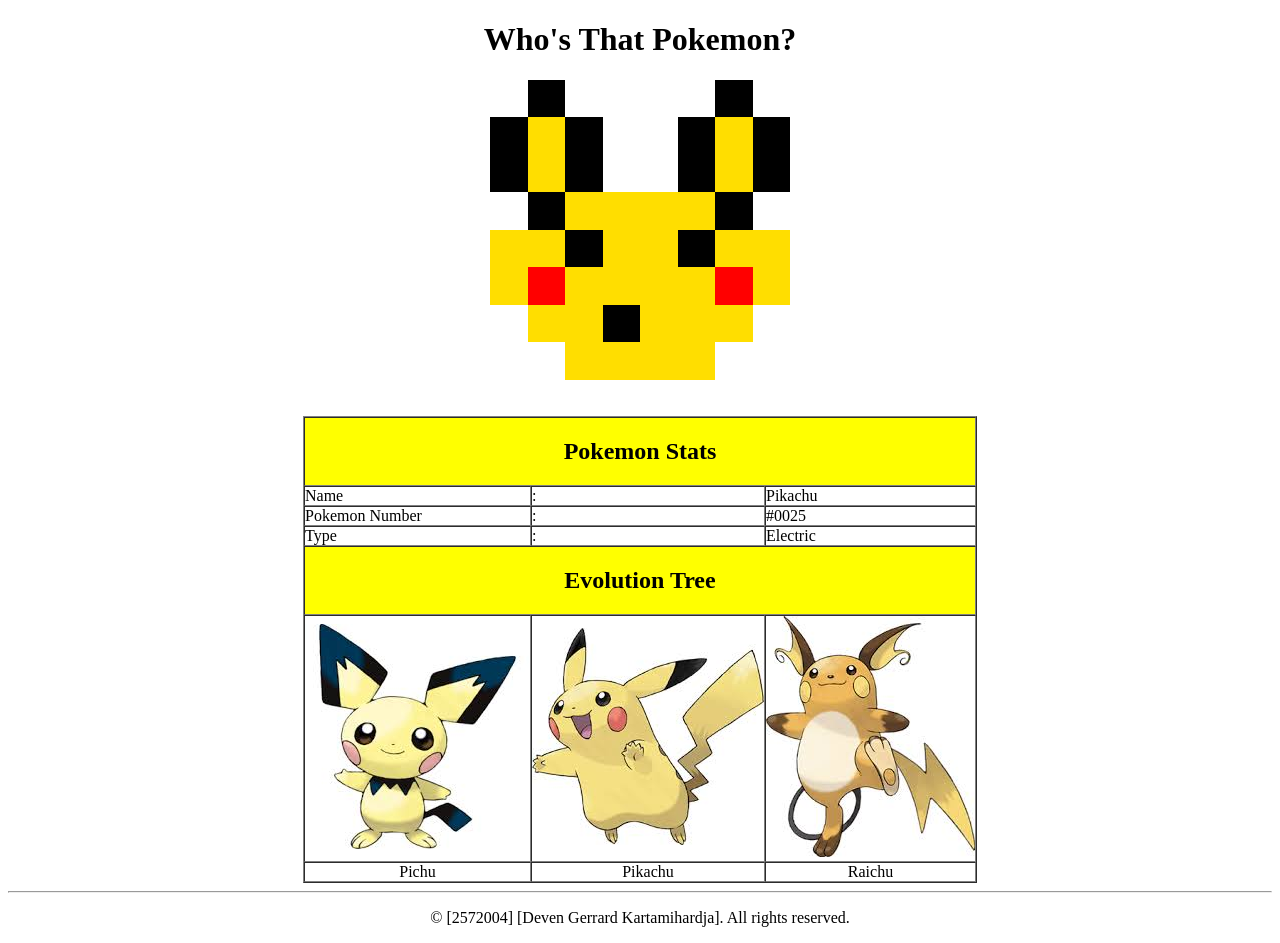
<file: Pertemuan_1-3/Tugas3_2572004/index.html>
<!-- 2572004 - Deven Gerrard Kartamihardja -->
<!DOCTYPE html>
<html lang="en">
<head>
    <meta charset="UTF-8">
    <meta name="viewport" content="width=device-width, initial-scale=1.0">
    <title>PikachuArt - 2572004</title>
</head>
<body>
    <h1 align="center">Who's That Pokemon?</h1>
    <table align="center" border="0" cellspacing="0" cellpadding="0" width="300px" height="300px">
        <tr>
            <td>&nbsp;</td>
            <td bgcolor="black">&nbsp;</td>
            <td>&nbsp;</td>
            <td>&nbsp;</td>
            <td>&nbsp;</td>
            <td>&nbsp;</td>
            <td bgcolor="black">&nbsp;</td>
            <td>&nbsp;</td>
        </tr>
        <tr>
            <td bgcolor="black">&nbsp;</td>
            <td bgcolor="#FFDE00">&nbsp;</td>
            <td bgcolor="black">&nbsp;</td>
            <td>&nbsp;</td>
            <td>&nbsp;</td>
            <td bgcolor="black">&nbsp;</td>
            <td bgcolor="#FFDE00">&nbsp;</td>
            <td bgcolor="black">&nbsp;</td>
        </tr>
        <tr>
            <td bgcolor="black">&nbsp;</td>
            <td bgcolor="#FFDE00">&nbsp;</td>
            <td bgcolor="black">&nbsp;</td>
            <td>&nbsp;</td>
            <td>&nbsp;</td>
            <td bgcolor="black">&nbsp;</td>
            <td bgcolor="#FFDE00">&nbsp;</td>
            <td bgcolor="black">&nbsp;</td>
        </tr>
        <tr>
            <td>&nbsp;</td>
            <td bgcolor="black">&nbsp;</td>
            <td bgcolor="#FFDE00">&nbsp;</td>
            <td bgcolor="#FFDE00">&nbsp;</td>
            <td bgcolor="#FFDE00">&nbsp;</td>
            <td bgcolor="#FFDE00">&nbsp;</td>
            <td bgcolor="black">&nbsp;</td>
            <td>&nbsp;</td>
        </tr>
        <tr>
            <td bgcolor="#FFDE00">&nbsp;</td>
            <td bgcolor="#FFDE00">&nbsp;</td>
            <td bgcolor="black">&nbsp;</td>
            <td bgcolor="#FFDE00">&nbsp;</td>
            <td bgcolor="#FFDE00">&nbsp;</td>
            <td bgcolor="black">&nbsp;</td>
            <td bgcolor="#FFDE00">&nbsp;</td>
            <td bgcolor="#FFDE00">&nbsp;</td>
        </tr>
        <tr>
            <td bgcolor="#FFDE00">&nbsp;</td>
            <td bgcolor="red">&nbsp;</td>
            <td bgcolor="#FFDE00">&nbsp;</td>
            <td bgcolor="#FFDE00">&nbsp;</td>
            <td bgcolor="#FFDE00">&nbsp;</td>
            <td bgcolor="#FFDE00">&nbsp;</td>
            <td bgcolor="red">&nbsp;</td>
            <td bgcolor="#FFDE00">&nbsp;</td>
        </tr>
        <tr>
            <td>&nbsp;</td>
            <td bgcolor="#FFDE00">&nbsp;</td>
            <td bgcolor="#FFDE00">&nbsp;</td>
            <td bgcolor="black">&nbsp;</td>
            <td bgcolor="#FFDE00">&nbsp;</td>
            <td bgcolor="#FFDE00">&nbsp;</td>
            <td bgcolor="#FFDE00">&nbsp;</td>
            <td>&nbsp;</td>
        </tr>
        <tr>
            <td>&nbsp;</td>
            <td>&nbsp;</td>
            <td bgcolor="#FFDE00">&nbsp;</td>
            <td bgcolor="#FFDE00">&nbsp;</td>
            <td bgcolor="#FFDE00">&nbsp;</td>
            <td bgcolor="#FFDE00">&nbsp;</td>
            <td>&nbsp;</td>
            <td>&nbsp;</td>
        </tr>
    </table>
    <br><br>
    <table align="center" cellpadding="0" cellspacing="0" border="1px" width="150px">
        <tr height="20px">
            <th colspan="3" bgcolor="yellow"><h2>Pokemon Stats</h2></th>
        </tr>
        <tr>
            <td>Name</td>
            <td>:</td>
            <td>Pikachu</td>
        </tr>
        <tr>
            <td>Pokemon Number</td>
            <td>:</td>
            <td>#0025</td>
        </tr>
        <tr>
            <td>Type</td>
            <td>:</td>
            <td>Electric</td>
        </tr>
        <tr height="20px">
            <th colspan="3" bgcolor="yellow"><h2>Evolution Tree</h2></th>
        </tr>
        <tr>
            <td><img src="pichu.jpg" alt="Pichu"></td>
            <td><img src="pikachu.jpg" alt="Pikachu"></td>
            <td><img src="raichu.jpg" alt="Raichu"></td>
        </tr>
        <tr align="center">
            <td>Pichu</td>
            <td>Pikachu</td>
            <td>Raichu</td>
        </tr>
    </table>
    <hr>
    <p align="center">&copy; [2572004] [Deven Gerrard Kartamihardja]. All rights reserved.</p>
</body>
</html>
</file>
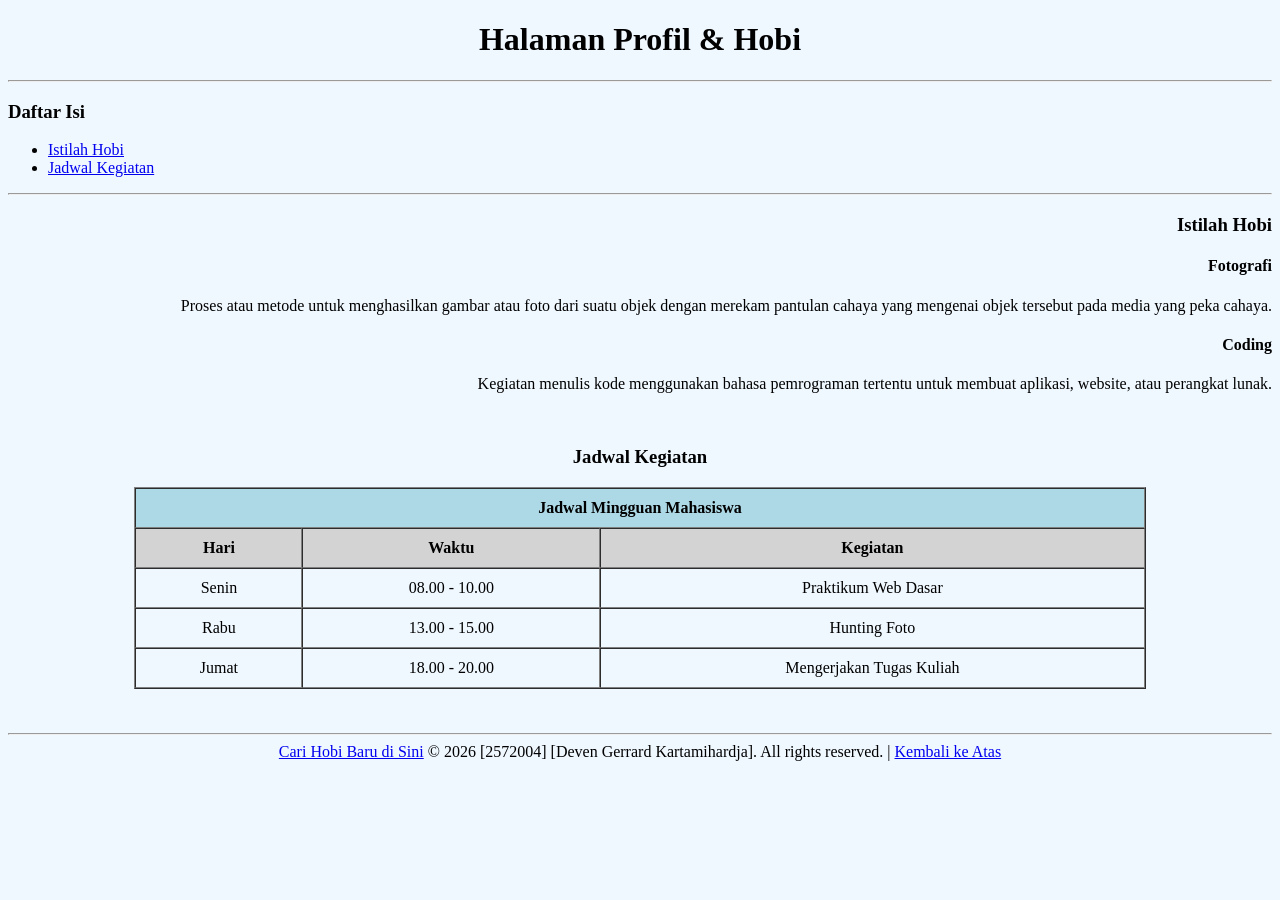
<file: Pertemuan_1-3/Tugas1_2572004.html>
<!-- 2572004 - Deven Gerrard Kartamihardja -->
<!DOCTYPE html>
<html lang="en">
<head>
    <meta charset="UTF-8">
    <meta name="viewport" content="width=device-width, initial-scale=1.0">
    <title>Hobi dan Jadwal - 2572004</title>
</head>
<body align="center" bgcolor="aliceblue">
    <h1>Halaman Profil & Hobi</h1>
    <hr>
    <h3 align="left">Daftar Isi</h3>
    <ul align="left">
        <li><a href="#istilah">Istilah Hobi</a></li>
        <li><a href="#jadwal">Jadwal Kegiatan</a></li>
    </ul>
    <hr>
    <h3 id="istilah" align="right">Istilah Hobi</h3>
    <h4 align="right">Fotografi</h4>
    <p align="right">Proses atau metode untuk menghasilkan gambar atau foto dari suatu objek dengan merekam pantulan cahaya yang mengenai objek tersebut pada media yang peka cahaya.</p>
    <h4 align="right">Coding</h4>
    <p align="right">Kegiatan menulis kode menggunakan bahasa pemrograman tertentu untuk membuat aplikasi, website, atau perangkat lunak.</p>
    <br>
    <h3 id="jadwal">Jadwal Kegiatan</h3>
    <table border="1px" cellspacing="0" cellpadding="10px" align="center" width="80%">
        <tr>
            <th colspan="3" bgcolor="lightblue">Jadwal Mingguan Mahasiswa</th>
        </tr>
        <tr bgcolor="lightgrey">
            <th>Hari</th>
            <th>Waktu</th>
            <th>Kegiatan</th>
        </tr>
        <tr>
            <td>Senin</td>
            <td>08.00 - 10.00</td>
            <td>Praktikum Web Dasar</td>
        </tr>
        <tr>
            <td>Rabu</td>
            <td>13.00 - 15.00</td>
            <td>Hunting Foto</td>
        </tr>
        <tr>
            <td>Jumat</td>
            <td>18.00 - 20.00</td>
            <td>Mengerjakan Tugas Kuliah</td>
        </tr>
    </table>
    <br>
    <br>
    <hr>
    <a href="https://google.com" target="_blank">Cari Hobi Baru di Sini</a>
    &copy; 2026 [2572004] [Deven Gerrard Kartamihardja]. All rights reserved. | <a href="#">Kembali ke Atas</a>
</body>
</html>
</file>
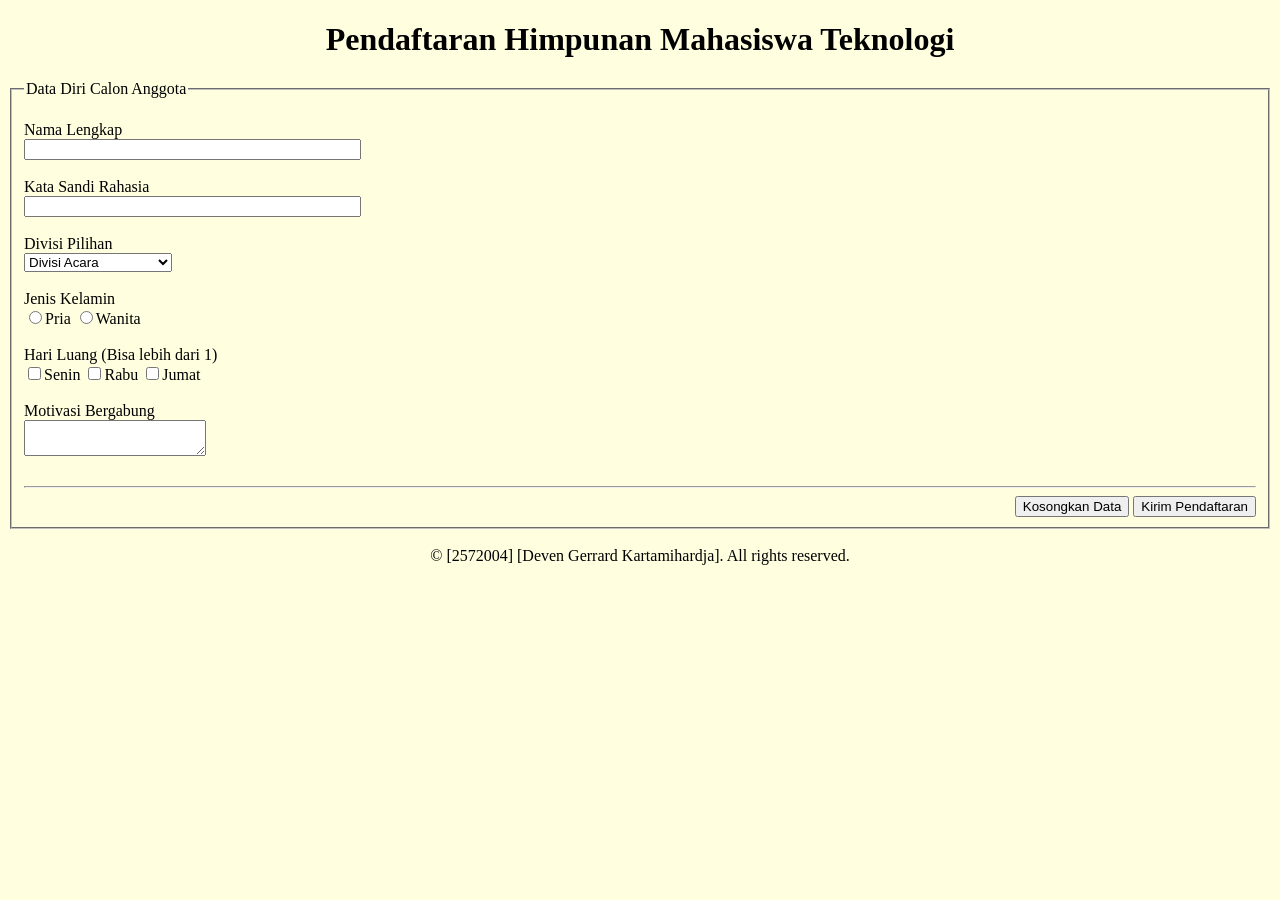
<file: Pertemuan_1-3/Tugas2_2572004.html>
<!-- 2572004 - Deven Gerrard Kartamihardja -->
<!DOCTYPE html>
<html lang="en">
<head>
    <meta charset="UTF-8">
    <meta name="viewport" content="width=device-width, initial-scale=1.0">
    <title>Pendaftaran - 2572004</title>
</head>
<body bgcolor="lightyellow" align="center">
    <h1>Pendaftaran Himpunan Mahasiswa Teknologi</h1>
    <fieldset align="left">
        <legend>Data Diri Calon Anggota</legend>
        <br>
        <form action="action.php">
            Nama Lengkap <br>
            <input type="text" name="nama" id="nama" size="40"><br><br>
            Kata Sandi Rahasia <br>
            <input type="password" name="password" id="password" size="40"><br><br>
            Divisi Pilihan <br>
            <select name="divisi" id="divisi">
                <option value="acara">Divisi Acara</option>
                <option value="humas">Divisi Humas</option>
                <option value="multimedia">Divisi Multimedia</option>
                <option value="ketua">Ketua Himpunan (lol)</option>
            </select><br><br>
            Jenis Kelamin <br>
            <input type="radio" name="option" value="pria">Pria
            <input type="radio" name="option" value="wanita">Wanita
            <br><br>
            Hari Luang (Bisa lebih dari 1) <br>
            <input type="checkbox" name="checkbox" value="senin">Senin
            <input type="checkbox" name="checkbox" value="rab">Rabu
            <input type="checkbox" name="checkbox" value="jumat">Jumat
            <br><br>
            Motivasi Bergabung <br>
            <textarea name="motivasi" id="textarea"></textarea>
            <br><br>
            <hr>
            <div align="right">
                <input type="reset" name="reset" id="reset" value="Kosongkan Data">
                <input type="submit" name="submit" id="submit" value="Kirim Pendaftaran">
            </div>
        </form>
    </fieldset>
    <br>
    &copy; [2572004] [Deven Gerrard Kartamihardja]. All rights reserved.
</body>
</html>
</file>
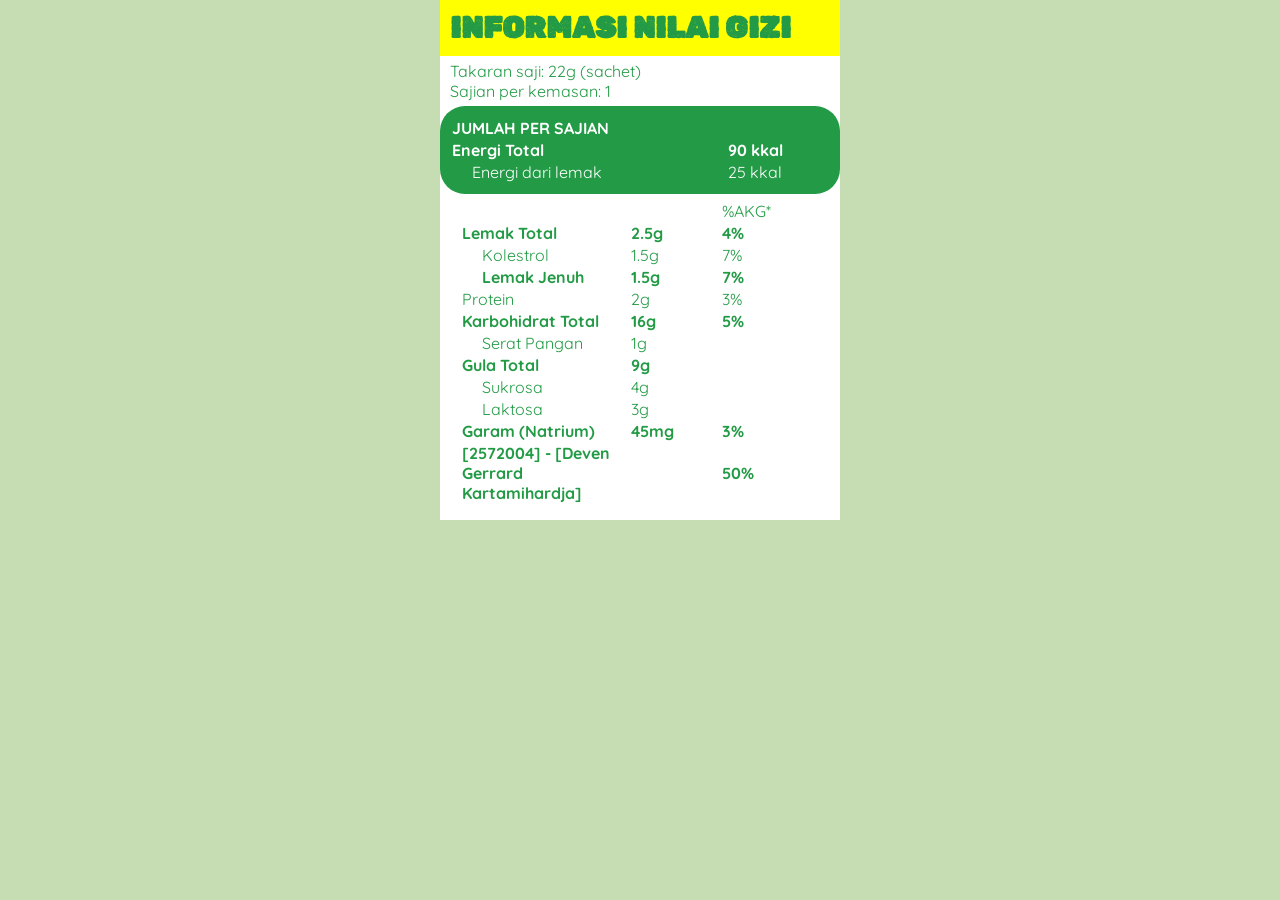
<file: Pertemuan_4/Tugas1/Tugas1_2572004.html>
<!-- [2572004] - [Deven Gerrard Kartamihardja] -->
<!DOCTYPE html>
<html lang="en">
<head>
    <meta charset="UTF-8">
    <meta name="viewport" content="width=device-width, initial-scale=1.0">
    <link rel="stylesheet" href="style.css">
    <title>Nilai Gizi - [2572004]</title>
</head>
<body>
    <div class="container">
        <h1>INFORMASI NILAI GIZI</h1>
        <div class="paragraph">
            <p>Takaran saji: 22g (sachet)</p>
            <p>Sajian per kemasan: 1</p>
        </div>
        
        <table class="table">
            <tr>
                <td colspan="2"><b>JUMLAH PER SAJIAN</b></td>
            </tr>
            <tr>
                <td><b>Energi Total</b></td>
                <td><b>90 kkal</b></td>
            </tr>
            <tr>
                <td class="indent">Energi dari lemak</td>
                <td>25 kkal</td>
            </tr>
        </table>
        <table class="table2">
            <tr>
                <td colspan="2">&nbsp;</td>
                <td>%AKG*</td>
            </tr>
            <tr>
                <td><b>Lemak Total</b></td>
                <td><b>2.5g</b></td>
                <td><b>4%</b></td>
            </tr>
            <tr>
                <td class="indent">Kolestrol</td>
                <td>1.5g</td>
                <td>7%</td>
            </tr>
            <tr>
                <td class="indent"><b>Lemak Jenuh</b></td>
                <td><b>1.5g</b></td>
                <td><b>7%</b></td>
            </tr>
            <tr>
                <td>Protein</td>
                <td>2g</td>
                <td>3%</td>
            </tr>
            <tr>
                <td><b>Karbohidrat Total</b></td>
                <td><b>16g</b></td>
                <td><b>5%</b></td>
            </tr>
            <tr>
                <td class="indent">Serat Pangan</td>
                <td>1g</td>
                <td>&nbsp;</td>
            </tr>
            <tr>
                <td><b>Gula Total</b></td>
                <td><b>9g</b></td>
                <td><b>&nbsp;</b></td>
            </tr>
            <tr>
                <td class="indent">Sukrosa</td>
                <td>4g</td>
                <td>&nbsp;</td>
            </tr>
            <tr>
                <td class="indent">Laktosa</td>
                <td>3g</td>
                <td>&nbsp;</td>
            </tr>
            <tr>
                <td><b>Garam (Natrium)</b></td>
                <td><b>45mg</b></td>
                <td><b>3%</b></td>
            </tr>
            <tr>
                <td><b>[2572004] - [Deven Gerrard Kartamihardja]</b></td>
                <td><b>&nbsp;</b></td>
                <td><b>50%</b></td>
            </tr>
        </table>
    </div>
</body>
</html>
</file>
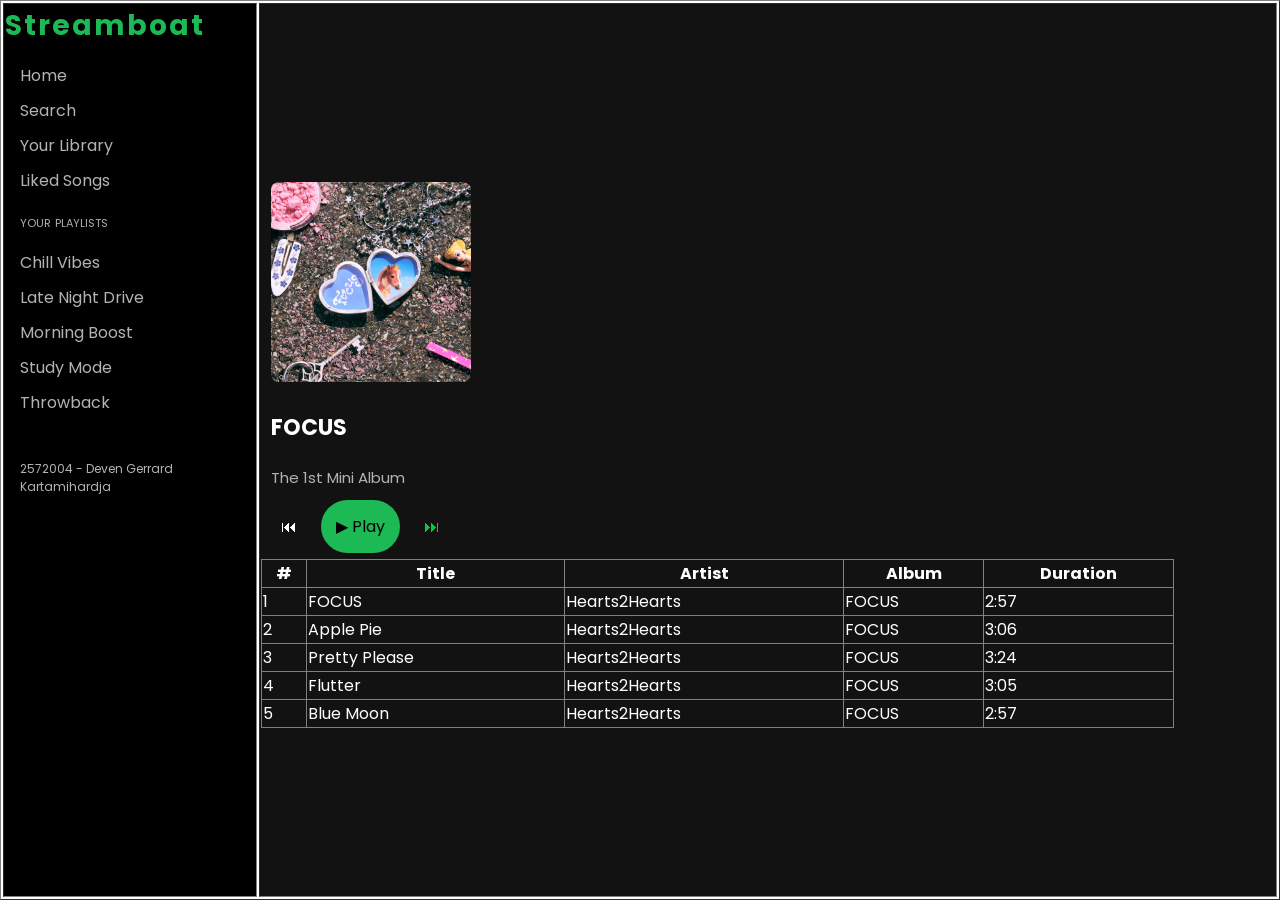
<file: Pertemuan_4/Tugas2/Tugas2_2572004.html>
<!-- [2572004] - [Deven Gerrard Kartamihardja]-->
<!DOCTYPE html>
<html lang="en">
<head>
    <meta charset="UTF-8">
    <meta name="viewport" content="width=device-width, initial-scale=1.0">
    <link rel="stylesheet" href="style.css">
    <title>PlayMusic - 2572004</title>
</head>
<body>
    <table class="container" border="1">
        <tr>
            <td class="sidebar">
                <div class="logo">Streamboat</div>
                <ul class="nav">
                    <li>Home</li>
                    <li>Search</li>
                    <li>Your Library</li>
                    <li>Liked Songs</li>
                </ul>
                <p class="playlist-label">your playlists</p>
                <ul class="playlist">
                    <li>Chill Vibes</li>
                    <li>Late Night Drive</li>
                    <li>Morning Boost</li>
                    <li>Study Mode</li>
                    <li>Throwback</li>
                </ul>
                <br>
                <p class="text">2572004 - Deven Gerrard Kartamihardja</p>
                <td class="main">
                    <div class="now-playing">
                        <div class="album-art"><img src="logo.jpg" alt=""></div>
                        <p class="song-title">FOCUS</p>
                        <p class="artist-name">The 1st Mini Album</p>
                        <div class="controls">
                            <a href="#" class="previous">&#x23EE;</a>
                            <a href="#" class="ctrl-btn">&#9654; Play</a>
                            <a href="#" class="next">&#x23ED;</a>
                        </div>
                    </div>
                    <table class="playlist-table" border="1">
                            <tr>
                                <th>#</th>
                                <th>Title</th>
                                <th>Artist</th>
                                <th>Album</th>
                                <th>Duration</th>
                            </tr>
                            <tr>
                                <td>1</td>
                                <td>FOCUS</td>
                                <td>Hearts2Hearts</td>
                                <td>FOCUS</td>
                                <td>2:57</td>
                            </tr>
                            <tr>
                                <td>2</td>
                                <td>Apple Pie</td>
                                <td>Hearts2Hearts</td>
                                <td>FOCUS</td>
                                <td>3:06</td>
                            </tr>
                            <tr>
                                <td>3</td>
                                <td>Pretty Please</td>
                                <td>Hearts2Hearts</td>
                                <td>FOCUS</td>
                                <td>3:24</td>
                            </tr>
                            <tr>
                                <td>4</td>
                                <td>Flutter</td>
                                <td>Hearts2Hearts</td>
                                <td>FOCUS</td>
                                <td>3:05</td>
                            </tr>
                            <tr>
                                <td>5</td>
                                <td>Blue Moon</td>
                                <td>Hearts2Hearts</td>
                                <td>FOCUS</td>
                                <td>2:57</td>
                            </tr>
                    </table>
                </td>
            </td>
        </tr>
    </table>
</body>
</html>
</file>
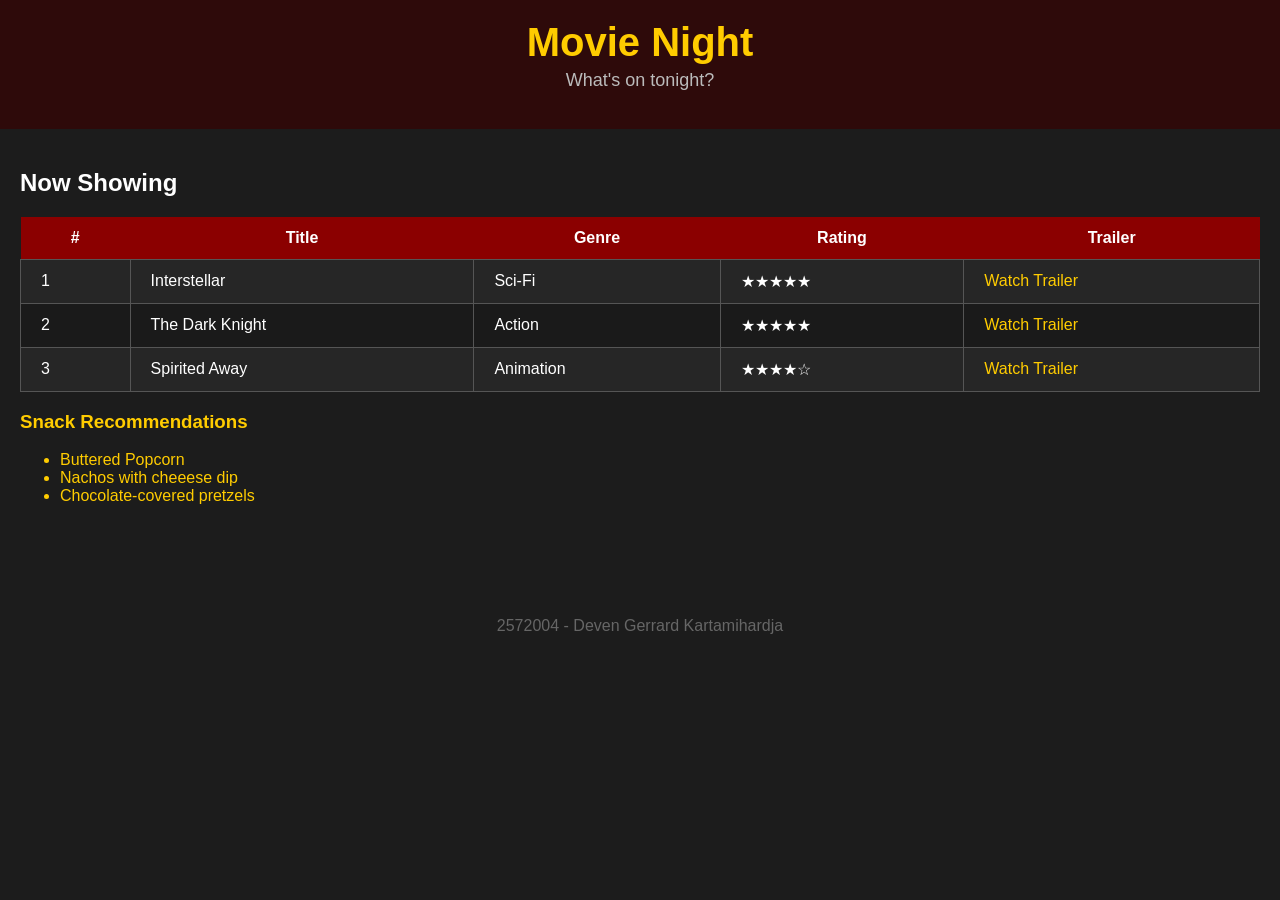
<file: Pertemuan_4/Tugas3/Tugas3_2572004.html>
<!-- [2572004] - [Deven Gerrard Kartamihardja] -->
<!DOCTYPE html>
<html lang="en">
<head>
    <meta charset="UTF-8">
    <meta name="viewport" content="width=device-width, initial-scale=1.0">
    <link rel="stylesheet" href="style.css">
    <title>MovieNight - [2572004]</title>
</head>
<body>
    <header>
        <h1 class="title">Movie Night</h1>
        <p class="subtitle">What's on tonight?</p>
    </header>
    <main>
        <h2>Now Showing</h2>
        <table>
            <tr>
                <th>#</th>
                <th>Title</th>
                <th>Genre</th>
                <th>Rating</th>
                <th>Trailer</th>
            </tr>
            <tr>
                <td>1</td>
                <td>Interstellar</td>
                <td>Sci-Fi</td>
                <td>&starf;&starf;&starf;&starf;&starf;</td>
                <td><a href="https://www.youtube.com/watch?v=zSWdZVtXT7E" target="_blank">Watch Trailer</a></td></td>
            </tr>
            <tr>
                <td>2</td>
                <td>The Dark Knight</td>
                <td>Action</td>
                <td>&starf;&starf;&starf;&starf;&starf;</td>
                <td><a href="https://www.youtube.com/watch?v=EXeTwQWrcwY" target="_blank">Watch Trailer</a></td>
            </tr>
            <tr>
                <td>3</td>
                <td>Spirited Away</td>
                <td>Animation</td>
                <td>&starf;&starf;&starf;&starf;&star;</td>
                <td><a href="https://www.youtube.com/watch?v=ByXuk9QqQkk" target="_blank">Watch Trailer</a></td>
            </tr>
        </table>
        <h3>Snack Recommendations</h3>
        <ul>
            <li>Buttered Popcorn</li>
            <li>Nachos with cheeese dip</li>
            <li>Chocolate-covered pretzels</li>
        </ul>
    </main>
    <footer>
        <p>2572004 - Deven Gerrard Kartamihardja</p>
    </footer>
</body>
</html>
</file>
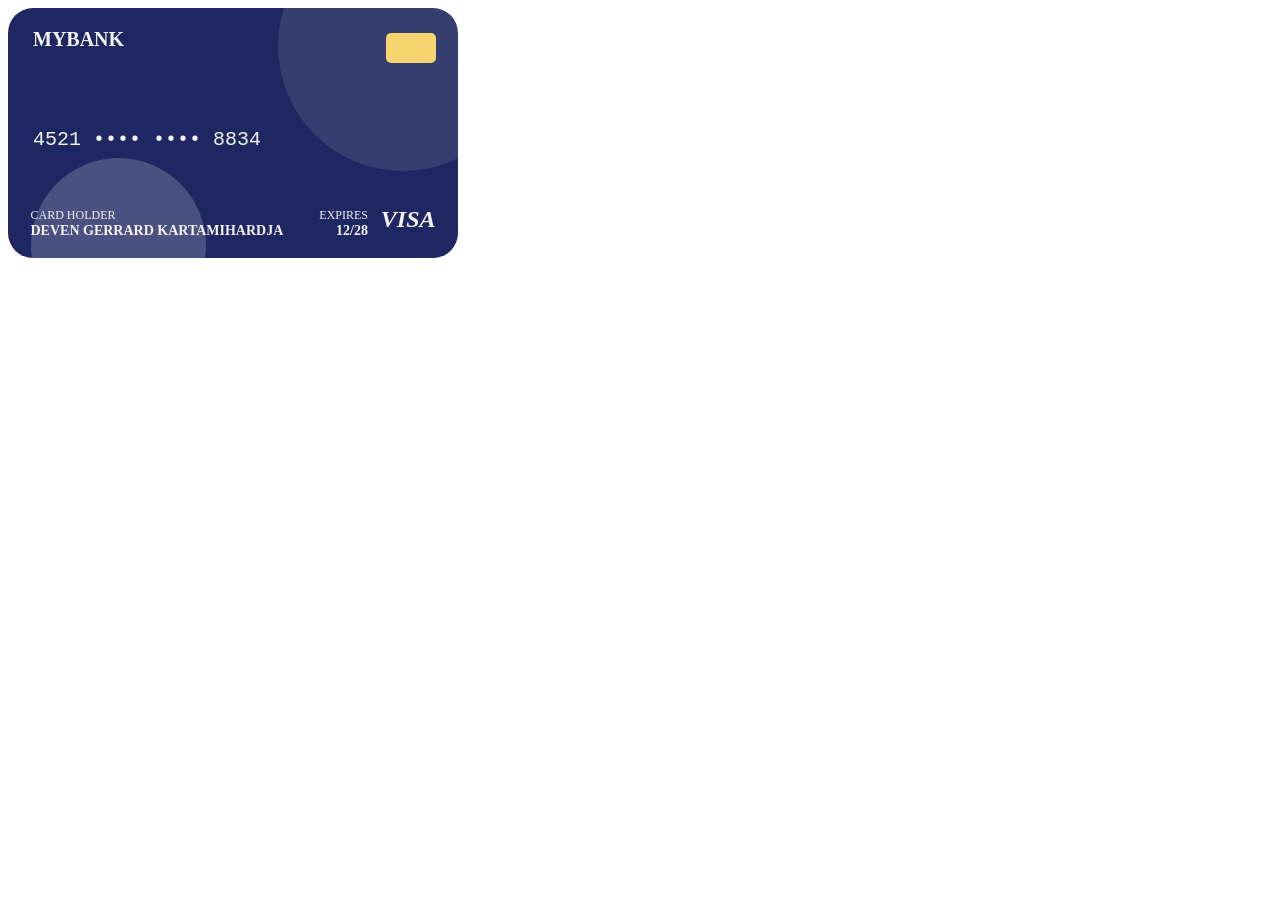
<file: Pertemuan_5/Tugas1/Tugas1_2572004.html>
<!-- [2572004] - [Deven Gerrard Kartamihardja] -->
<!DOCTYPE html>
<html lang="en">
<head>
    <meta charset="UTF-8">
    <meta name="viewport" content="width=device-width, initial-scale=1.0">
    <title>CreditCard - [2572004]</title>
    <link rel="stylesheet" href="style.css">
</head>
<body>
    <div class="kartu">
        <div class="mybank">MYBANK</div>
        <div class="kotak"></div>
        <div class="bulat-1"></div>
        <div class="bulat-2"></div>
        <div class="card-number">4521 &bullet;&bullet;&bullet;&bullet; &bullet;&bullet;&bullet;&bullet; 8834</div>
        <div class="card-holder">
            <h3>CARD HOLDER</h3>
            <h1>DEVEN GERRARD KARTAMIHARDJA</h1>
        </div>
        <div class="expires">
            <h3>EXPIRES</h3>
            <h1>12/28</h1>
        </div>
        <div class="visa">VISA</div>
        <div class="bulat-2"></div>
    </div>
</body>
</html>
</file>
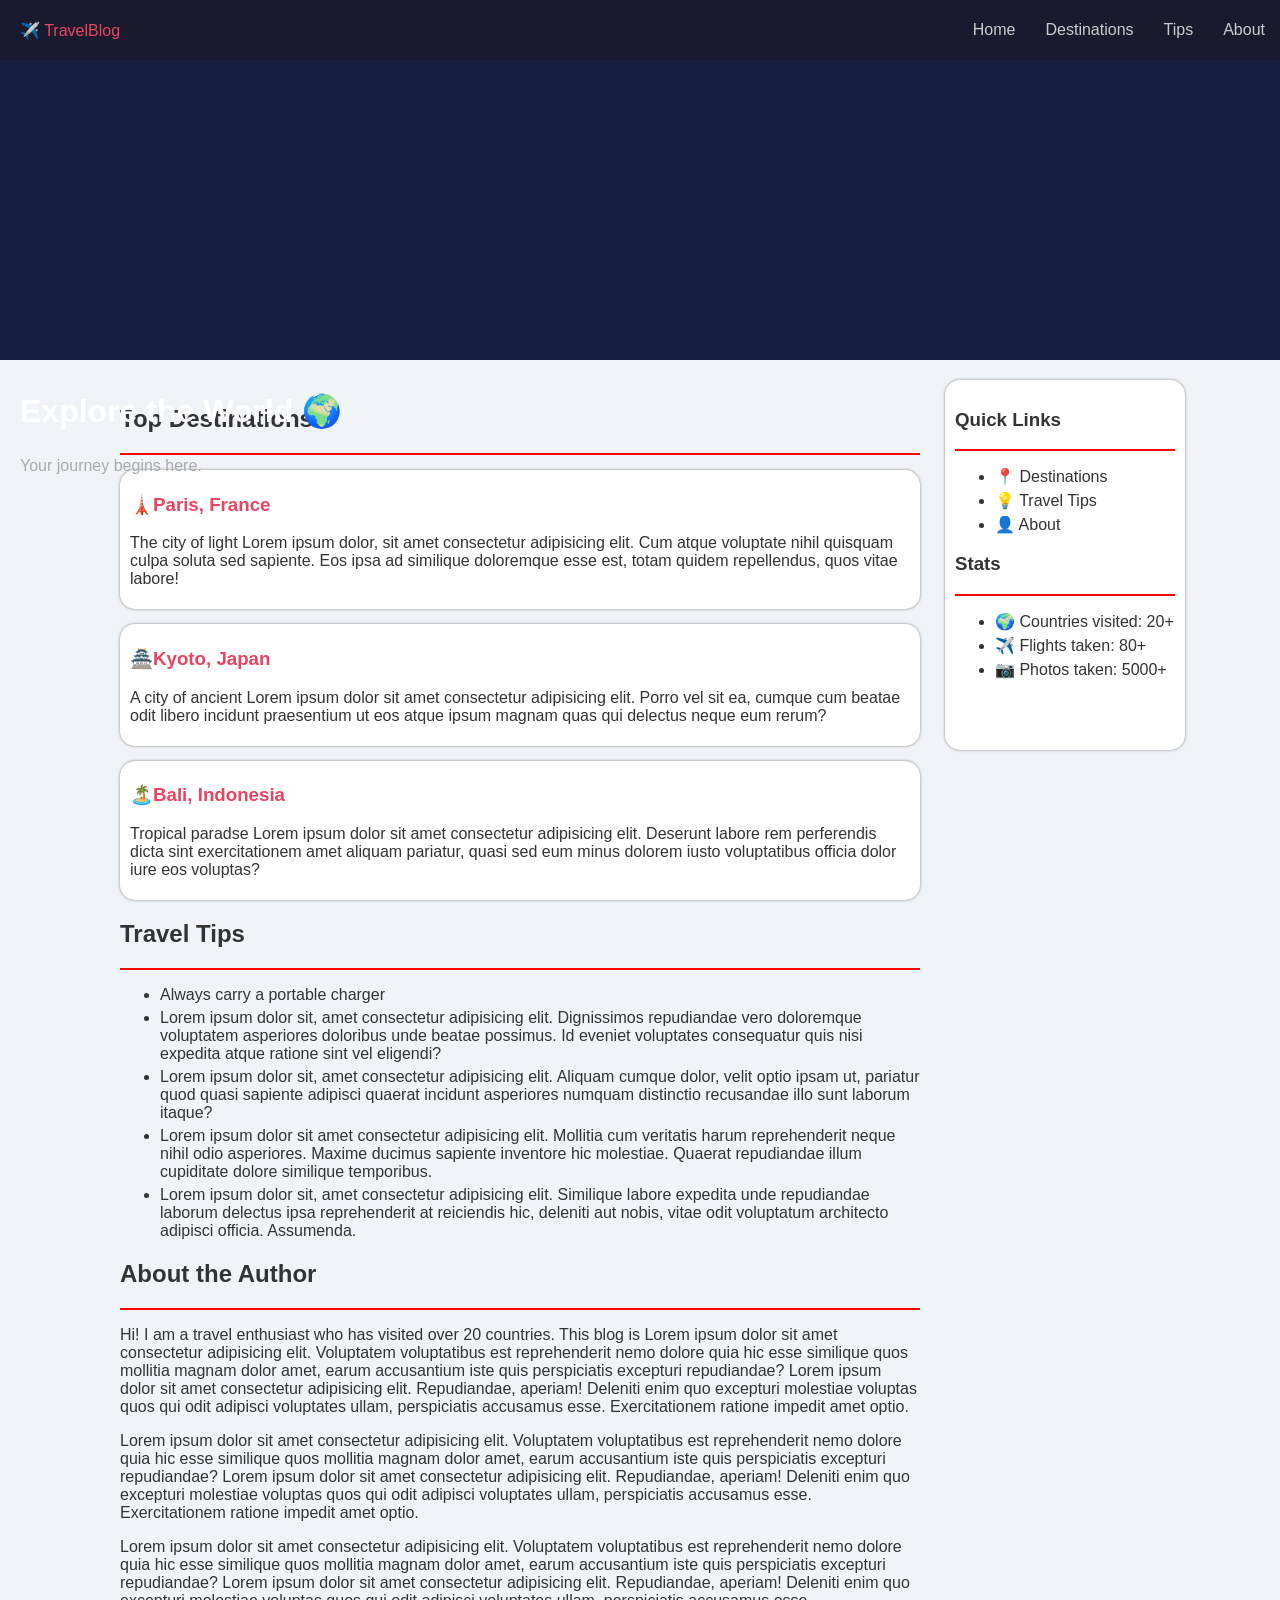
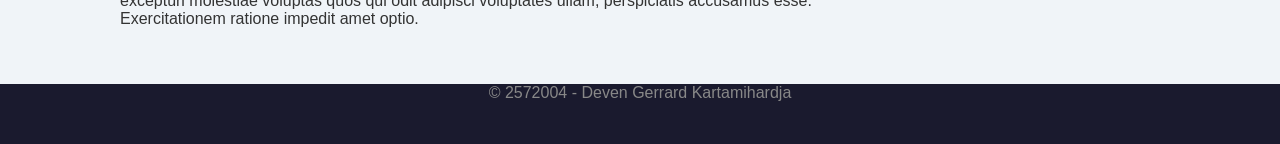
<file: Pertemuan_5/Tugas2/Tugas2_2572004.html>
<!-- [2572004] - [Deven Gerrard Kartamihardja] -->
<!DOCTYPE html>
<html lang="en">
<head>
    <meta charset="UTF-8">
    <meta name="viewport" content="width=device-width, initial-scale=1.0">
    <title>TravelBlog - [2572004]</title>
    <link rel="stylesheet" href="style.css">
</head>
<body>
    <nav>
        <div class="logo">✈️ TravelBlog</div>
        <ul>
            <li>Home</li>
            <li>Destinations</li>
            <li>Tips</li>
            <li>About</li>
        </ul>
    </nav>

    <div class="hero">
        <h1>Explore the World 🌍</h1>
        <p>Your journey begins here.</p>
    </div>
    
    <div class="layout">
        <div class="content">
            <h2>Top Destinations</h2>
            <div class="line"></div>
            <div class="box">
                <h3>🗼Paris, France</h3>
                <p>The city of light Lorem ipsum dolor, sit amet consectetur adipisicing elit. Cum atque voluptate nihil quisquam culpa soluta sed sapiente. Eos ipsa ad similique doloremque esse est, totam quidem repellendus, quos vitae labore!</p>
            </div>
            <div class="box">
                <h3>🏯Kyoto, Japan</h3>
                <p>A city of ancient Lorem ipsum dolor sit amet consectetur adipisicing elit. Porro vel sit ea, cumque cum beatae odit libero incidunt praesentium ut eos atque ipsum magnam quas qui delectus neque eum rerum?</p>
            </div>
            <div class="box">
                <h3>🏝️Bali, Indonesia</h3>
                <p>Tropical paradse Lorem ipsum dolor sit amet consectetur adipisicing elit. Deserunt labore rem perferendis dicta sint exercitationem amet aliquam pariatur, quasi sed eum minus dolorem iusto voluptatibus officia dolor iure eos voluptas?</p>
            </div>

            <h2>Travel Tips</h2>
            <div class="line"></div>
            <ul>
                <li>Always carry a portable charger</li>
                <li>Lorem ipsum dolor sit, amet consectetur adipisicing elit. Dignissimos repudiandae vero doloremque voluptatem asperiores doloribus unde beatae possimus. Id eveniet voluptates consequatur quis nisi expedita atque ratione sint vel eligendi?</li>
                <li>Lorem ipsum dolor sit, amet consectetur adipisicing elit. Aliquam cumque dolor, velit optio ipsam ut, pariatur quod quasi sapiente adipisci quaerat incidunt asperiores numquam distinctio recusandae illo sunt laborum itaque?</li>
                <li>Lorem ipsum dolor sit amet consectetur adipisicing elit. Mollitia cum veritatis harum reprehenderit neque nihil odio asperiores. Maxime ducimus sapiente inventore hic molestiae. Quaerat repudiandae illum cupiditate dolore similique temporibus.</li>
                <li>Lorem ipsum dolor sit, amet consectetur adipisicing elit. Similique labore expedita unde repudiandae laborum delectus ipsa reprehenderit at reiciendis hic, deleniti aut nobis, vitae odit voluptatum architecto adipisci officia. Assumenda.</li>
            </ul>
            <h2>About the Author</h2>
            <div class="line"></div>
            <p>Hi! I am a travel enthusiast who has visited over 20 countries. This blog is Lorem ipsum dolor sit amet consectetur adipisicing elit. Voluptatem voluptatibus est reprehenderit nemo dolore quia hic esse similique quos mollitia magnam dolor amet, earum accusantium iste quis perspiciatis excepturi repudiandae? Lorem ipsum dolor sit amet consectetur adipisicing elit. Repudiandae, aperiam! Deleniti enim quo excepturi molestiae voluptas quos qui odit adipisci voluptates ullam, perspiciatis accusamus esse. Exercitationem ratione impedit amet optio.</p>
            <p>Lorem ipsum dolor sit amet consectetur adipisicing elit. Voluptatem voluptatibus est reprehenderit nemo dolore quia hic esse similique quos mollitia magnam dolor amet, earum accusantium iste quis perspiciatis excepturi repudiandae? Lorem ipsum dolor sit amet consectetur adipisicing elit. Repudiandae, aperiam! Deleniti enim quo excepturi molestiae voluptas quos qui odit adipisci voluptates ullam, perspiciatis accusamus esse. Exercitationem ratione impedit amet optio.</p>
            <p>Lorem ipsum dolor sit amet consectetur adipisicing elit. Voluptatem voluptatibus est reprehenderit nemo dolore quia hic esse similique quos mollitia magnam dolor amet, earum accusantium iste quis perspiciatis excepturi repudiandae? Lorem ipsum dolor sit amet consectetur adipisicing elit. Repudiandae, aperiam! Deleniti enim quo excepturi molestiae voluptas quos qui odit adipisci voluptates ullam, perspiciatis accusamus esse. Exercitationem ratione impedit amet optio.</p>
        </div>
        <div class="sidebar">
            <h3>Quick Links</h3>
            <div class="line"></div>
            <ul>
                <li>📍 Destinations</li>
                <li>💡 Travel Tips</li>
                <li>👤 About</li>
            </ul>
            <h3>Stats</h3>
            <div class="line"></div>
            <ul>
                <li>🌍 Countries visited: 20+</li>
                <li>✈️ Flights taken: 80+</li>
                <li>📷 Photos taken: 5000+</li>
            </ul>
        </div>
    </div>

    <footer>
        &copy; 2572004 - Deven Gerrard Kartamihardja
    </footer>
</body>
</html>
</file>
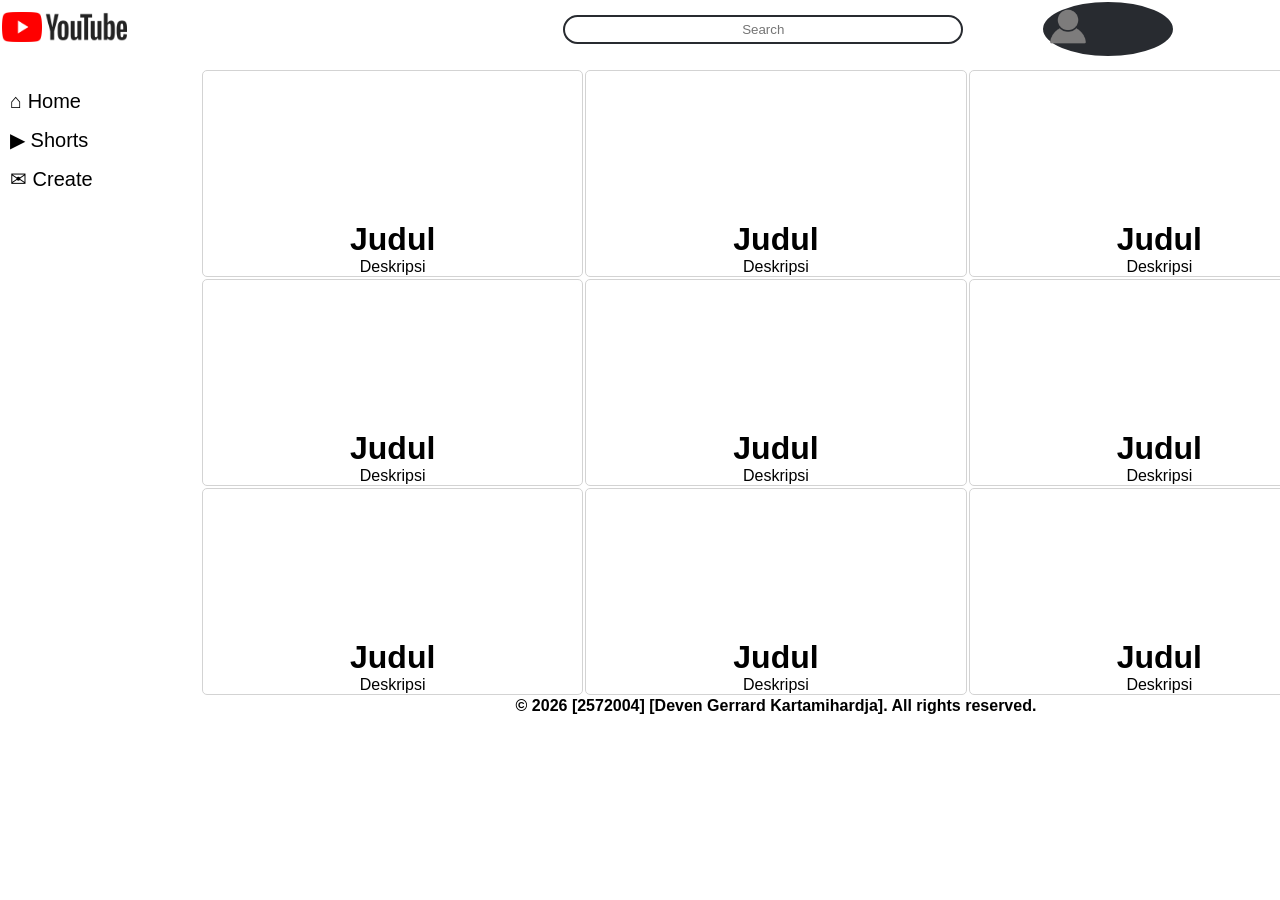
<file: Pertemuan_5/Tugas3/Tugas3_2572004.html>
<!-- [2572004] - [Deven Gerrard Kartamihardja] -->
<!DOCTYPE html>
<html lang="en">
<head>
    <meta charset="UTF-8">
    <meta name="viewport" content="width=device-width, initial-scale=1.0">
    <title>Youtube - [2572004]</title>
    <style>
        * {
            padding: 0;
            margin: 0;
            box-sizing: border-box;
            border: none;
        }
        body {
            font-family: Roboto, Arial,sans-serif;
            background-color: white;
        }
        .header {
            position: fixed;
            z-index: 1;
        }
        .search {
            padding: 5px;
            margin-left: 300px;
            width: 400px;
            border-radius: 20px;
            text-align: center;
            color: #282b30;
            border: 2px solid #282b30;
        }
        .navbar tr td{
            width: 100%;
        }
        .profile {
            background-color: #282b30;
            border-radius: 100%;
        }
        .sidebar {
            position: fixed;
            height: 100%;
            width: 150px;
            z-index: 0;
            background-color: white;
            margin-top: 80px;
            padding: 10px;
        }
        .content {
            width: 90%;
            padding-top: 50px;
            margin-left: 200px;
        }
        .icon {
            margin-bottom: 15px;
        }
        .card {
            border: 1px solid lightgray;
            border-radius: 5px;
        }
        .isi {
            margin-top: 150px;
            text-align: center;
        }
        .last {
            font-size: 16px;
            text-align: center;
            font-weight: bold;
        }
    </style>
</head>
<body>
    <div class="header">
        <table border="0" class="navbar">
            <tr>
                <td style="width: 20%;">
                    <img src="YouTube.png" style="width: 125px ; height: 30px;">
                </td>
                <td style="width: 60%;">
                    <input type="text" name="" id="" class="search" placeholder="Search">
                </td>
                <td style="width: 10%;">
                    <div class="profile">
                        <img src="profile.png" style="width: 50px; height: 50px;">
                    </div>
                </td>
            </tr>
        </table>
    </div>

    <div class="sidebar">
        <div class="icon"><span style="font-size: 20px;">&#8962; Home</span></div>
        <div class="icon"><span style="font-size: 20px;">&#9654; Shorts</span></div>
        <div class="icon"><span style="font-size: 20px;">&#9993; Create</span></div>
    </div>
<br>
    <table class="content" border="0">
        <tr>
            <td>
                <div class="card">
                    <div class="isi">
                        <h1>Judul</h1>
                        <p>Deskripsi</p>
                    </div>
                </div>
            </td>
            <td>
                <div class="card">
                    <div class="isi">
                        <h1>Judul</h1>
                        <p>Deskripsi</p>
                    </div>
                </div>
            </td>
            <td>
                <div class="card">
                    <div class="isi">
                        <h1>Judul</h1>
                        <p>Deskripsi</p>
                    </div>
                </div>
            </td>
        </tr>
         <tr>
            <td>
                <div class="card">
                    <div class="isi">
                        <h1>Judul</h1>
                        <p>Deskripsi</p>
                    </div>
                </div>
            </td>
            <td>
                <div class="card">
                    <div class="isi">
                        <h1>Judul</h1>
                        <p>Deskripsi</p>
                    </div>
                </div>
            </td>
            <td>
                <div class="card">
                    <div class="isi">
                        <h1>Judul</h1>
                        <p>Deskripsi</p>
                    </div>
                </div>
            </td>
        </tr>
         <tr>
            <td>
                <div class="card">
                    <div class="isi">
                        <h1>Judul</h1>
                        <p>Deskripsi</p>
                    </div>
                </div>
            </td>
            <td>
                <div class="card">
                    <div class="isi">
                        <h1>Judul</h1>
                        <p>Deskripsi</p>
                    </div>
                </div>
            </td>
            <td>
                <div class="card">
                    <div class="isi">
                        <h1>Judul</h1>
                        <p>Deskripsi</p>
                    </div>
                </div>
            </td>
        </tr>
        <tr>
            <td colspan="3" class="last">&copy; 2026 [2572004] [Deven Gerrard Kartamihardja]. All rights reserved.</td>
        </tr>
    </table>
</body>
</html>
</file>
<file: Pertemuan_4/Tugas1/style.css>
@import url("https://fonts.googleapis.com/css2?family=Rubik+Dirt&display=swap");
@import url("https://fonts.googleapis.com/css2?family=Quicksand:wght@400;700&display=swap");

* {
    padding: 0;
    margin: 0;
    box-sizing: border-box;
}

body {
    color: #239b46;
    align-items: center;
    justify-content: center;
    background-color: #c6ddb3;
}

.container .paragraph {
    padding: 5px 0 5px 10px;
}

.container {
    width: 400px;
    margin: auto;
    background-color: #fff;
    font-family: 'Quicksand';
}

.container h1 {
    background-color: yellow;
    padding: 10px;
    align-items: center;
    font-size: 30px;
    font-family: 'Rubik Dirt';
    align-items: center;
}

.table {
    width: 100%;
    background-color: #239b46;
    color: white;
    border-radius: 25px;
    padding: 10px;
}

.table tr td {
    padding: 0;
}

.table .indent {
    padding-left: 20px;
}

.table td {
    padding: 5px;
}

.table2 {
    margin: 5px;
    padding: 0 15px 15px 15px;
}

.table2 tr td {
    width: 5%;
}

.table2 .indent {
    padding-left: 20px;
}
</file>
<file: Pertemuan_4/Tugas2/style.css>
@import
url("https://fonts.googleapis.com/css2?family=Poppins:wght@400;700&display=swap");

* {
    font-family: 'Poppins';
}

body {
    margin: 0;
    padding: 0;
}

.container {
    width: 100%;
    height: 100vh;
}

.nav, .playlist {
    list-style: none;
    padding: 0 15px 0 15px;
    margin-bottom: 5px;
    color: #b3b3b3;
}

.nav li, .playlist li {
    margin-bottom: 10px;
}

.nav li:hover, .playlist li:hover {
    color: #fff;
    font-weight: bold;
}

.playlist-label {
    font-variant: small-caps;
    color: #b3b3b3;
    padding: 0 15px 0 15px;
}

.sidebar {
    width: 250px;
    background-color: #000;
    vertical-align: top;
}

.logo {
    color: #1DB954;
    font-size: 28px;
    font-weight: bold;
    letter-spacing: 2px;
    margin-bottom: 15px;
}

.text {
    color: #b3b3b3;
    margin-top: 10px;
    padding: 0 15px 0 15px;
    font-size: 12px;
}

.album-art img {
    width: 200px;
    height: 200px;
    border-radius: 8px;
}

.main {
    background-color: #121212;
}

.now-playing {
    margin: auto;
    padding: 10px;
    align-items: center;
}

.song-title {
    font-weight: bold;
    font-size: 22px;
    color: #fff;
}

.artist-name {
    font-size: 15px;
    color: #b3b3b3;
}

.previous {
    color: #fff;
    text-decoration: none;
}

.controls {
    padding: 10px;
}

.next {
    color: #1DB954;
    text-decoration: none;
}

.ctrl-btn {
    border-radius: 50px;
    background-color: #1DB954;
    padding: 15px;
    text-decoration: none;
    color: #000;
    margin: 20px;
}

.playlist-table {
    width: 90%;
    border-collapse: collapse;
    color: #fff;
    align-items: left;
}

.playlist-table th {
    align-items: left;
}
</file>
<file: Pertemuan_4/Tugas3/style.css>
body {
    background-color:#1c1c1c;
    color:white;
    font-family: Impact, Haettenschweiler, 'Arial Narrow Bold', sans-serif;
    margin:0;
}

header {
    background-color: #2e0a0a;
    text-align: center;
    padding: 20px;
}

.title {
    color: #ffcc00;
    font-size: 40px;
    margin: 0;
}

.subtitle {
    color: #bbbbbb;
    font-size: 18px;
    margin-top: 5px;
}

main {
    padding: 20px;
}

h2 {
    color: white;
}

h3 {
    color: #ffcc00;
}

table {
    width: 100%;
    border-collapse: collapse;
    margin-top: 10px;
}

th {
    background-color: #8b0000;
    color: white;
    text-align: center;
    padding: 12px 20px;
}

td {
    text-align: left;
    padding: 12px 20px;
    border: 1px solid #555;
}

tr:nth-child(odd) {
    background-color: #1a1a1a;
}

tr:nth-child(even) {
    background-color: #262626;
}

tr:hover {
    background-color: #3d0000;
}

a {
    color: #ffcc00;
    text-decoration: none;
}

a:hover {
    color: #ff4444;
}

a:active {
    color: white;
}

ul {
    color: #ffcc00;
}

footer {
    text-align: center;
    margin-top: 40px;
    padding: 20px;
    color: #666;
}
</file>
<file: Pertemuan_5/Tugas1/style.css>
.kartu {
    display: block;
    position: absolute;
    margin: 0;
    justify-content: center;
    background-color: #1e2761;
    width: 450px;
    height: 250px;
    color: #f3f3f3;
    border-radius: 25px;
}

.bulat-1 {
    position: absolute;
    background-color: #ffffff1a;
    border-radius: 50%;
    top: -35%;
    left: 60%;
    width: 250px;
    height: 250px;
}

.bulat-2 {
    position: absolute;
    background-color: #ffffff1a;
    border-radius: 50%;
    top: 60%;
    left: 5%;
    width: 175px;
    height: 175px;
}

.kotak {
    position: absolute;
    top: 10%;
    right: 5%;
    border-radius: 5px;
    width: 50px;
    height: 30px;
    background-color: #f5d061;
}

.mybank {
    font-weight: bold;
    position: relative;
    left: 25px;
    top: 20px;
    font-size: 20px;
}

.card-number {
    font-family: 'Courier New', Courier, monospace;
    position: absolute;
    top: 120px;
    left: 25px;
    font-size: 20px;
    font-weight: 500;
}

.card-holder {
    display: flex;
    direction: column;
}

.card-holder h3 {
    font-size: 12px;
    font-weight: 400;
    position: absolute;
    top: 75%;
    left: 5%;
}

.card-holder h1 {
    font-size: 14px;
    position: absolute;
    top: 80%;
    left: 5%;
    margin-top: 15px;
}

.expires {
    display: flex;
    direction: column;
}

.expires h3 {
    font-size: 12px;
    font-weight: 400;
    position: absolute;
    top: 75%;
    right: 20%;
}

.expires h1 {
    font-size: 14px;
    position: absolute;
    top: 80%;
    right: 20%;
    margin-top: 15px;
}

.visa {
    display: block;
    position: absolute;
    bottom: 10%;
    right: 5%;
    font-style: italic;
    font-weight: bold;
    font-size: 24px;
}
</file>
<file: Pertemuan_5/Tugas2/style.css>
body {
    font-family: 'Segoe UI', Tahoma, Geneva, Verdana, sans-serif;
    background-color: #f0f4f8;
    color: #333;
    margin: 0;
    padding: 0;
}

nav {
    width: 100%;
    height: 60px;
    display: flex;
    justify-content: space-between;
    align-items: center;
    position: sticky;
    top: 0;
    background-color: #1a1a2e;
    z-index: 1;
}

.logo {
    color: #e94560;
    margin-left: 20px;
}

nav ul {
    color: #ccc;
    list-style: none;
    display: flex;
    flex-direction: row;
}

nav ul li {
    padding: 0 15px;
}

nav ul li:hover{
    color: #e94560;
}

.hero {
    display: flex;
    flex-direction: column;
    height: 300px;
    background-color: #16213e;
}

.hero h1 {
    color: white;
    margin: 20px;
    position: absolute;
    bottom: 50%;
}

.hero p {
    color: #aaa;
    margin: 20px;
    position: absolute;
    bottom: 45%;
}

.layout {
    display: flex;
    max-width: 1100px;
    justify-content: center;
    margin: auto;
}

.layout .line {
    border-bottom: 2px solid red;
}

.layout .content {
    width: 800px;
    padding: 25px;
}

.layout .content .box {
    background-color: #fff;
    box-shadow: 0 0 3px grey;
    border-radius: 15px;
    padding: 5px 10px;
    margin: 15px 0;
}

.layout .content h3 {
    color: #e94560;
}

.layout .content p {
    color: #333;
}

.layout ul li {
    margin: 5px 0;
}

.layout .sidebar {
    background-color: #fff;
    padding: 10px;
    box-shadow: 0 0 3px grey;
    border-radius: 15px;
    position: sticky;
    top: 80px;
    margin-top: 20px;
    width: 220px;
    height: 350px;
}

footer {
    background-color: #1a1a2e;
    color: #888;
    height: 60px;
    text-align: center;
    margin-top: 15px;
}
</file>
